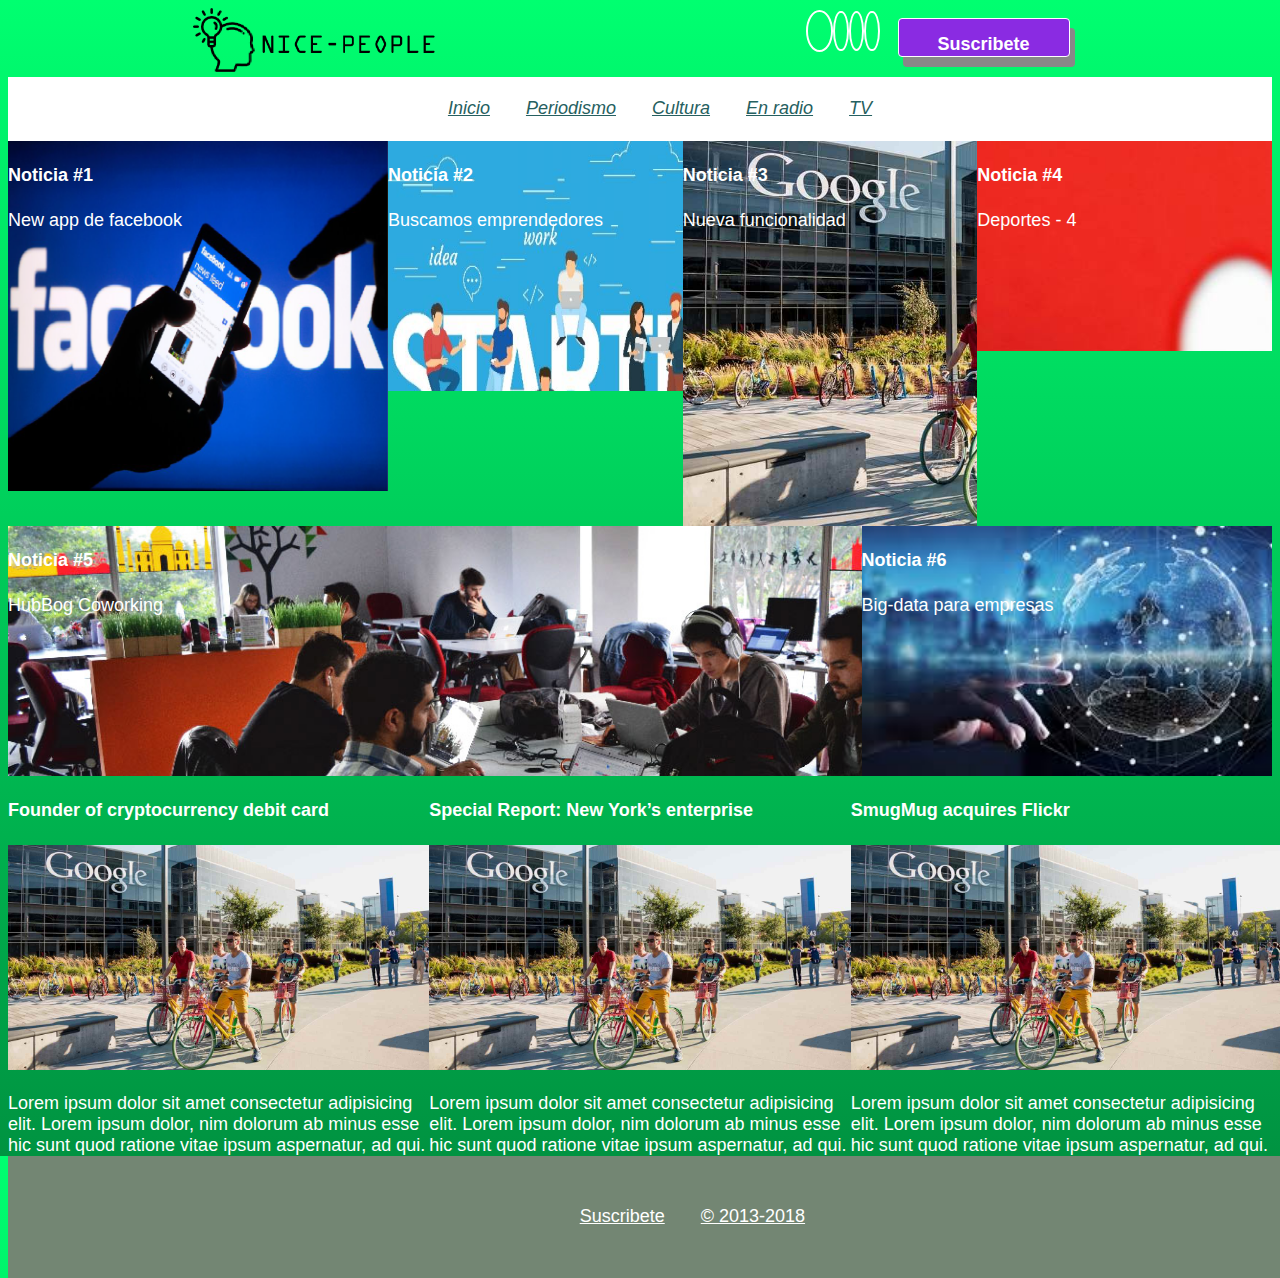
<file: index.html>
<!DOCTYPE html>
<html lang="en">
<head>
    <meta charset="UTF-8">
    <meta name="viewport" content="width=device-width, initial-scale=1.0">
    <meta http-equiv="X-UA-Compatible" content="ie=edge">
    <link rel="stylesheet" href="css/styles.css">
    <link rel="stylesheet" href="https://use.fontawesome.com/releases/v5.0.10/css/all.css" integrity="sha384-+d0P83n9kaQMCwj8F4RJB66tzIwOKmrdb46+porD/OvrJ+37WqIM7UoBtwHO6Nlg" crossorigin="anonymous">
    <title>El periodico | Nice People</title>
</head>
<body class="body">
    <div class="header">
        <div class="figure">
            <a href="index.html"><img src="img/idealogo.png" width="245" class="image" alt=""></a>
        </div>
        <div class="net">
            <div class="social">
                <a href="#"><i class="fta fab fa-facebook-f icon"></i></a>
                <a href="#"><i class="ft fab fa-twitter icon"></i></a>
                <a href="#"><i class="ft fab fa-youtube icon"></i></a>
                <a href="#"><i class="ft fab fa-instagram icon"></i></a>
            </div>
            <div class="suscribe">
                <button class="btn-suscrb"><a href="registro.html">Suscribete</a></button>
            </div>
        </div>
    </div>
    <div class="contenido">
        <nav class="menu">
            <ul class="navigation">
                <li class="item">
                    <a class="black" href="index.html"><i class="fas fa-home">Inicio</i></a>
                </li>
                <li class="item">
                    <a class="black" href="periodismo.html"><i class="fas fa-pencil-alt">Periodismo</i></a>
                </li>
                <li class="item">
                    <a class="black" href="cultura.html">
                        <i class="fab fa-connectdevelop">Cultura</i>
                    </a>
                </li>
                <li class="item">
                    <a class="black" href="radio.html">
                        <i class="fas fa-microphone">En radio</i>
                    </a>
                </li>
                <li class="item">
                    <a class="black" href="tv.html">
                        <i class="fab fa-youtube">TV</i>
                    </a>
                </li>
            </ul>
        </nav>
        <section class="noticias">
            <div class="news">
                <div class="new one">
                    <h4 class="title">Noticia #1</h4>
                    <p class="description">
                        New app de facebook
                    </p>
                </div>
                <article class="new two">
                    <h4 class="title">Noticia #2</h4>
                    <p class="description">
                        Buscamos emprendedores
                    </p>
                </article>
                <article class="new three">
                    <h4 class="title">Noticia #3</h4>
                    <p class="description">
                        Nueva funcionalidad
                    </p>
                </article>
                <article class="new four">
                    <h4 class="title">Noticia #4</h4>
                    <p class="description">
                        Deportes - 4
                    </p>
                </article>
                <article class="new five">
                    <h4 class="title">Noticia #5</h4>
                    <p class="description">
                        HubBog Coworking
                    </p>
                </article>
                <article class="new six">
                    <h4 class="title">Noticia #6</h4>
                    <p class="description">
                        Big-data para empresas
                    </p>
                </article>
            </div>
            <div class="news">
                <div class="new seven">
                    <div class="noti">
                        <h4 class="title">Founder of cryptocurrency debit card</h4>
                        <img class="imagen" src="img/img2.jpg" alt="">
                        <p class="description">
                            Lorem ipsum dolor sit amet consectetur adipisicing elit. Lorem ipsum dolor, nim dolorum ab minus esse hic sunt quod ratione
                            vitae ipsum aspernatur, ad qui.
                        </p>
                    </div>
                </div>
                <div class="new seven">
                    <div class="noti">
                        <h4 class="title">Special Report: New York’s enterprise</h4>
                        <img class="imagen" src="img/img2.jpg" alt="">
                        <p class="description">
                            Lorem ipsum dolor sit amet consectetur adipisicing elit. Lorem ipsum dolor, nim dolorum ab minus esse hic sunt quod ratione
                            vitae ipsum aspernatur, ad qui.
                        </p>
                    </div>
                </div>
                <div class="new seven">
                    <div class="noti">
                        <h4 class="title">SmugMug acquires Flickr</h4>
                        <img class="imagen" src="img/img2.jpg" alt="">
                        <p class="description">
                            Lorem ipsum dolor sit amet consectetur adipisicing elit. Lorem ipsum dolor, nim dolorum ab minus esse hic sunt quod ratione
                            vitae ipsum aspernatur, ad qui.
                        </p>
                    </div>
                </div>
            </div>
        </section>
    </div>
    <footer class="footer">
        <ul class="footnav">
            <li class="item white"><a class="white" href="http://">Suscribete</a></li>
            <li class="item white"><a class="white" href="http://">© 2013-2018</a></li>
        </ul>
    </footer>
</body>
</html>
</file>
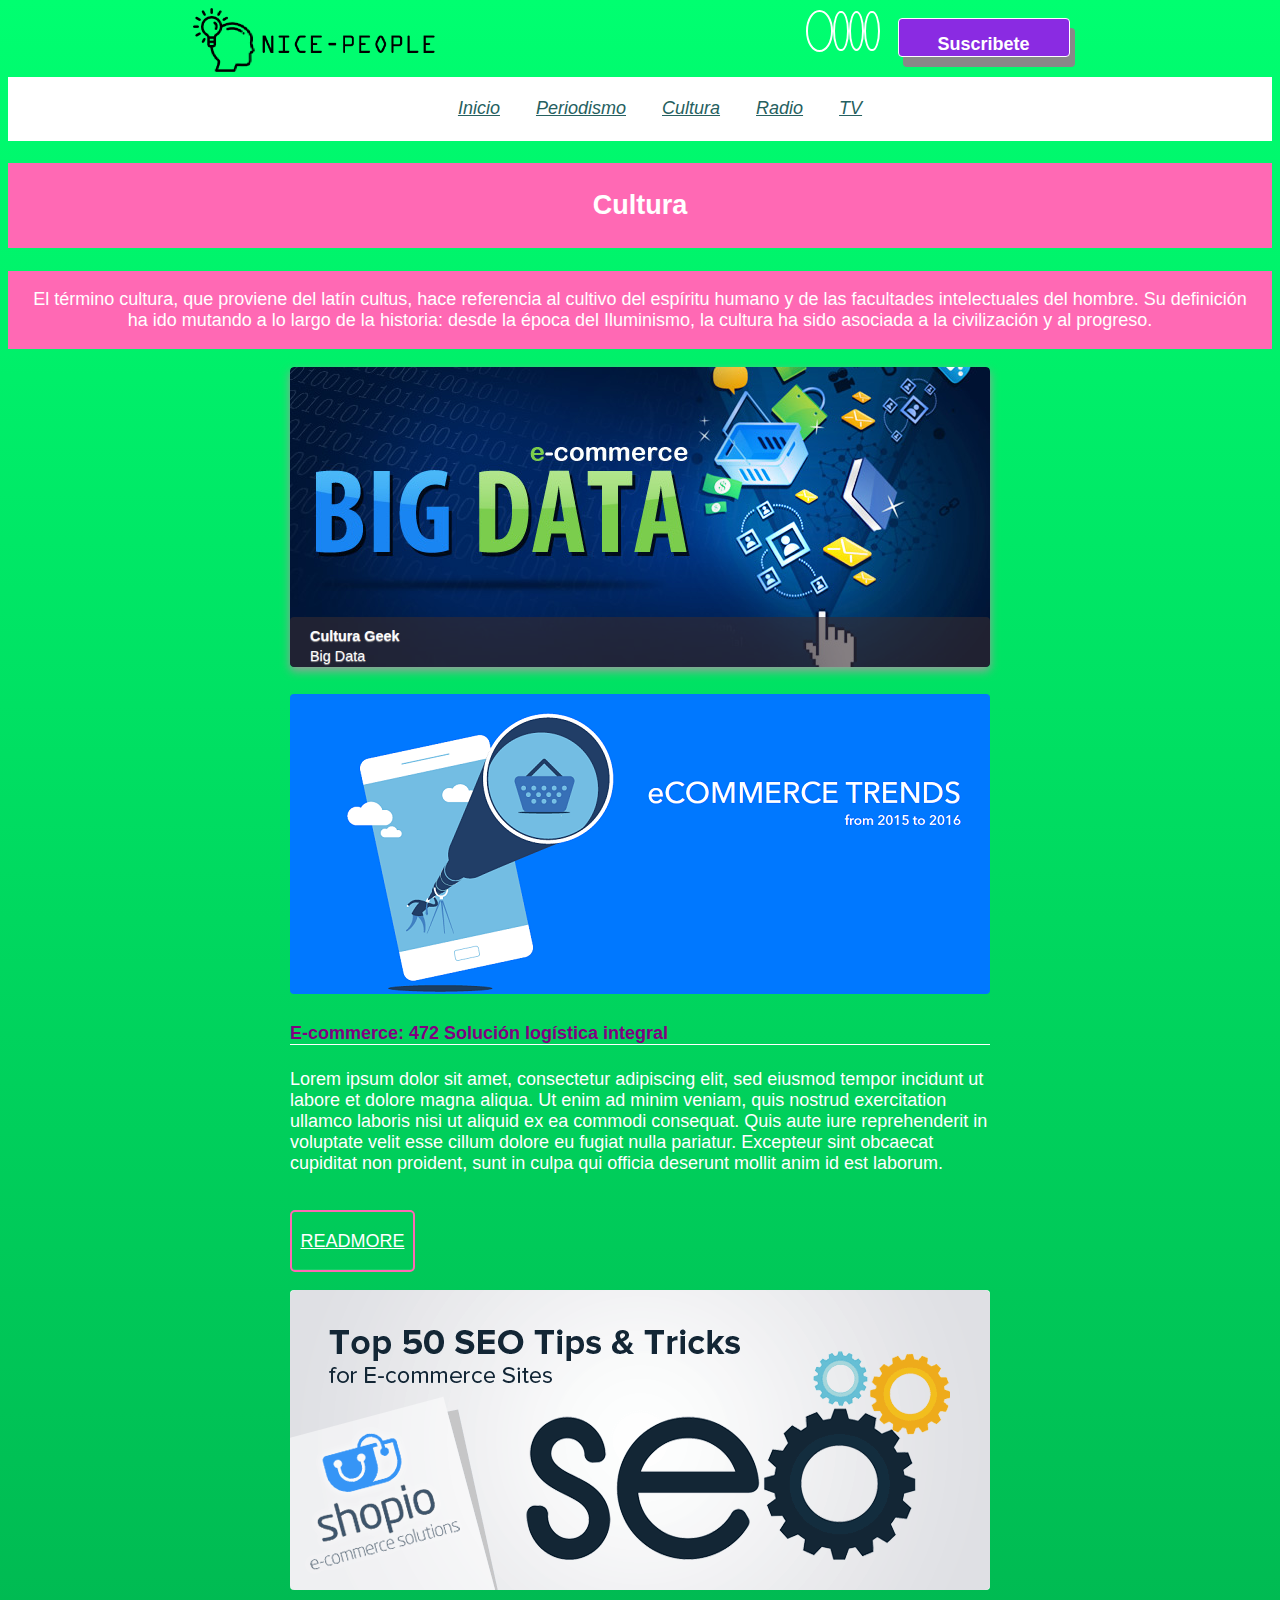
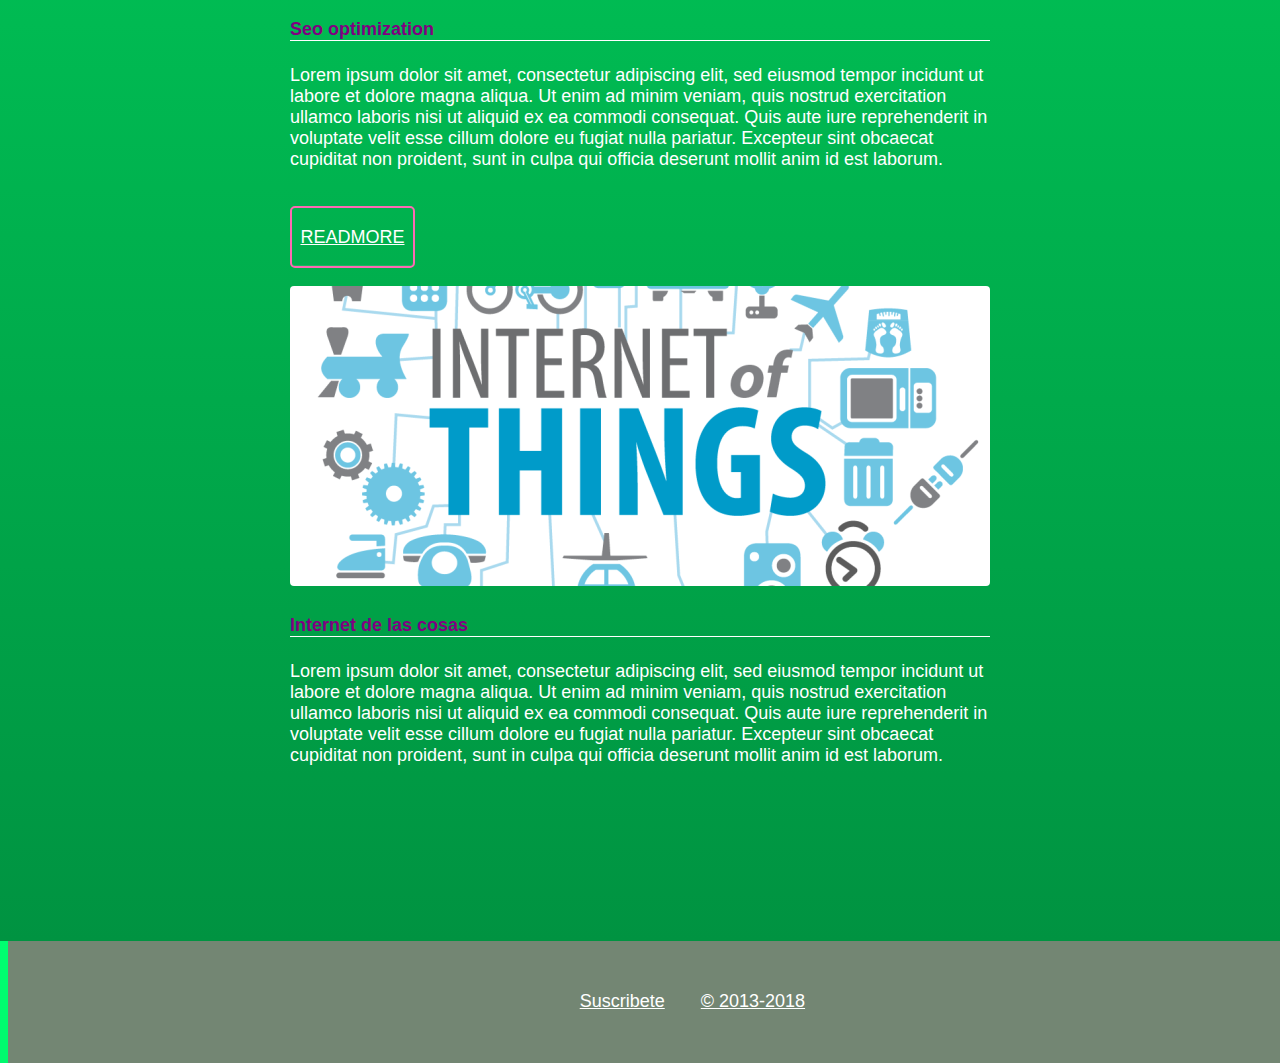
<file: cultura.html>
<!DOCTYPE html>
<html lang="en">
<head>
    <meta charset="UTF-8">
    <meta name="viewport" content="width=device-width, initial-scale=1.0">
    <meta http-equiv="X-UA-Compatible" content="ie=edge">
    <link rel="stylesheet" href="css/styles.css">
    <link rel="stylesheet" href="css/slider.css">
    <link rel="stylesheet" href="https://use.fontawesome.com/releases/v5.0.10/css/all.css" integrity="sha384-+d0P83n9kaQMCwj8F4RJB66tzIwOKmrdb46+porD/OvrJ+37WqIM7UoBtwHO6Nlg"
        crossorigin="anonymous">
    <title>El periodico | Nice People</title>
</head>
<body>
    <div class="header">
        <div class="figure">
            <a href="index.html">
                <img src="img/idealogo.png" width="245" class="image" alt="">
            </a>
        </div>
        <div class="net">
            <div class="social">
                <a href="#">
                    <i class="fta fab fa-facebook-f icon"></i>
                </a>
                <a href="#">
                    <i class="ft fab fa-twitter icon"></i>
                </a>
                <a href="#">
                    <i class="ft fab fa-youtube icon"></i>
                </a>
                <a href="#">
                    <i class="ft fab fa-instagram icon"></i>
                </a>
            </div>
            <div class="suscribe">
               <button class="btn-suscrb"><a href="registro.html">Suscribete</a></button>
            </div>
        </div>
    </div>
    <div class="contenido">
        <nav class="menu">
            <ul class="navigation">
                <li class="item">
                    <a class="black" href="index.html">
                        <i class="fas fa-home">Inicio</i>
                    </a>
                </li>
                <li class="item">
                    <a class="black" href="periodismo.html">
                        <i class="fas fa-pencil-alt">Periodismo</i>
                    </a>
                </li>
                <li class="item">
                    <a class="black" href="cultura.html">
                        <i class="fab fa-connectdevelop">Cultura</i>
                    </a>
                </li>
                <li class="item">
                    <a class="black" href="radio.html">
                        <i class="fas fa-microphone">Radio</i>
                    </a>
                </li>
                <li class="item">
                    <a class="black" href="tv.html">
                        <i class="fab fa-youtube">TV</i>
                    </a>
                </li>
            </ul>
        </nav>
        <h2 class="segundo">
            <i class="fab fa-connectdevelop"></i>
            Cultura
        </h1>
        <p class="segundo">El término cultura, que proviene del latín cultus, hace referencia al cultivo del espíritu humano y de las facultades intelectuales
        del hombre. Su definición ha ido mutando a lo largo de la historia: desde la época del Iluminismo, la cultura ha sido asociada
        a la civilización y al progreso.</p>
    </div>
    <div id="main">  
        <div class="slider">
            <ul>
                <li>
                    <img src="img/slide1.jpg" />
                    <span>
                        <h4>Cultura Geek</h4>
                        <p>Big Data</p>
                    </span>
                </li>
                <li>
                    <img src="img/slide2.jpg" />
                    <span>
                        <h4>Cultura Geek</h4>
                        <p>Internet de las cosas</p>
                    </span>
                </li>
                <li>
                    <img src="img/slide3.jpg" />
                    <span>
                        <h4>Cultura Geek</h4>
                        <p>Imagenes de tendencias para el 2018</p>
                    </span>
                </li>
            </ul>
        </div>
    </div>
    <div class="contain">
        <div class="container">
            <div class="inner">
                <img class="imgc" src="img/img12.png" width="" alt="">
                <h4 class="fuente">E-commerce: 472 Solución logística integral</h4>
                <p>Lorem ipsum dolor sit amet, consectetur adipiscing elit, sed eiusmod tempor incidunt ut labore et dolore magna aliqua.
                    Ut enim ad minim veniam, quis nostrud exercitation ullamco laboris nisi ut aliquid ex ea commodi consequat. Quis
                    aute iure reprehenderit in voluptate velit esse cillum dolore eu fugiat nulla pariatur. Excepteur sint obcaecat cupiditat
                    non proident, sunt in culpa qui officia deserunt mollit anim id est laborum.</p>
                <button class="read">
                    <a href="#">Readmore</a>
                </button>
            </div>
            <div class="inner">
                <img class="imgc" src="img/img13.png" width="700" alt="">
                <h4 class="fuente">Seo optimization</h4>
                <p>Lorem ipsum dolor sit amet, consectetur adipiscing elit, sed eiusmod tempor incidunt ut labore et dolore magna aliqua.
                    Ut enim ad minim veniam, quis nostrud exercitation ullamco laboris nisi ut aliquid ex ea commodi consequat. Quis
                    aute iure reprehenderit in voluptate velit esse cillum dolore eu fugiat nulla pariatur. Excepteur sint obcaecat cupiditat
                    non proident, sunt in culpa qui officia deserunt mollit anim id est laborum.</p>
                <button class="read">
                    <a href="#">Readmore</a>
                </button>
            </div>
            <div class="inner">
                <img class="imgc" src="img/img14.png" width="700" alt="">
                <h4 class="fuente">Internet de las cosas</h4>
                <p>Lorem ipsum dolor sit amet, consectetur adipiscing elit, sed eiusmod tempor incidunt ut labore et dolore magna aliqua.
                    Ut enim ad minim veniam, quis nostrud exercitation ullamco laboris nisi ut aliquid ex ea commodi consequat. Quis
                    aute iure reprehenderit in voluptate velit esse cillum dolore eu fugiat nulla pariatur. Excepteur sint obcaecat cupiditat
                    non proident, sunt in culpa qui officia deserunt mollit anim id est laborum.</p>
            </div>
        </div>
    </div>
    <footer class="footer">
        <ul class="footnav">
            <li class="item white">
                <a class="white" href="http://">Suscribete</a>
            </li>
            <li class="item white">
                <a class="white" href="http://">© 2013-2018</a>
            </li>
        </ul>
    </footer>
</body>

</html>
</file>
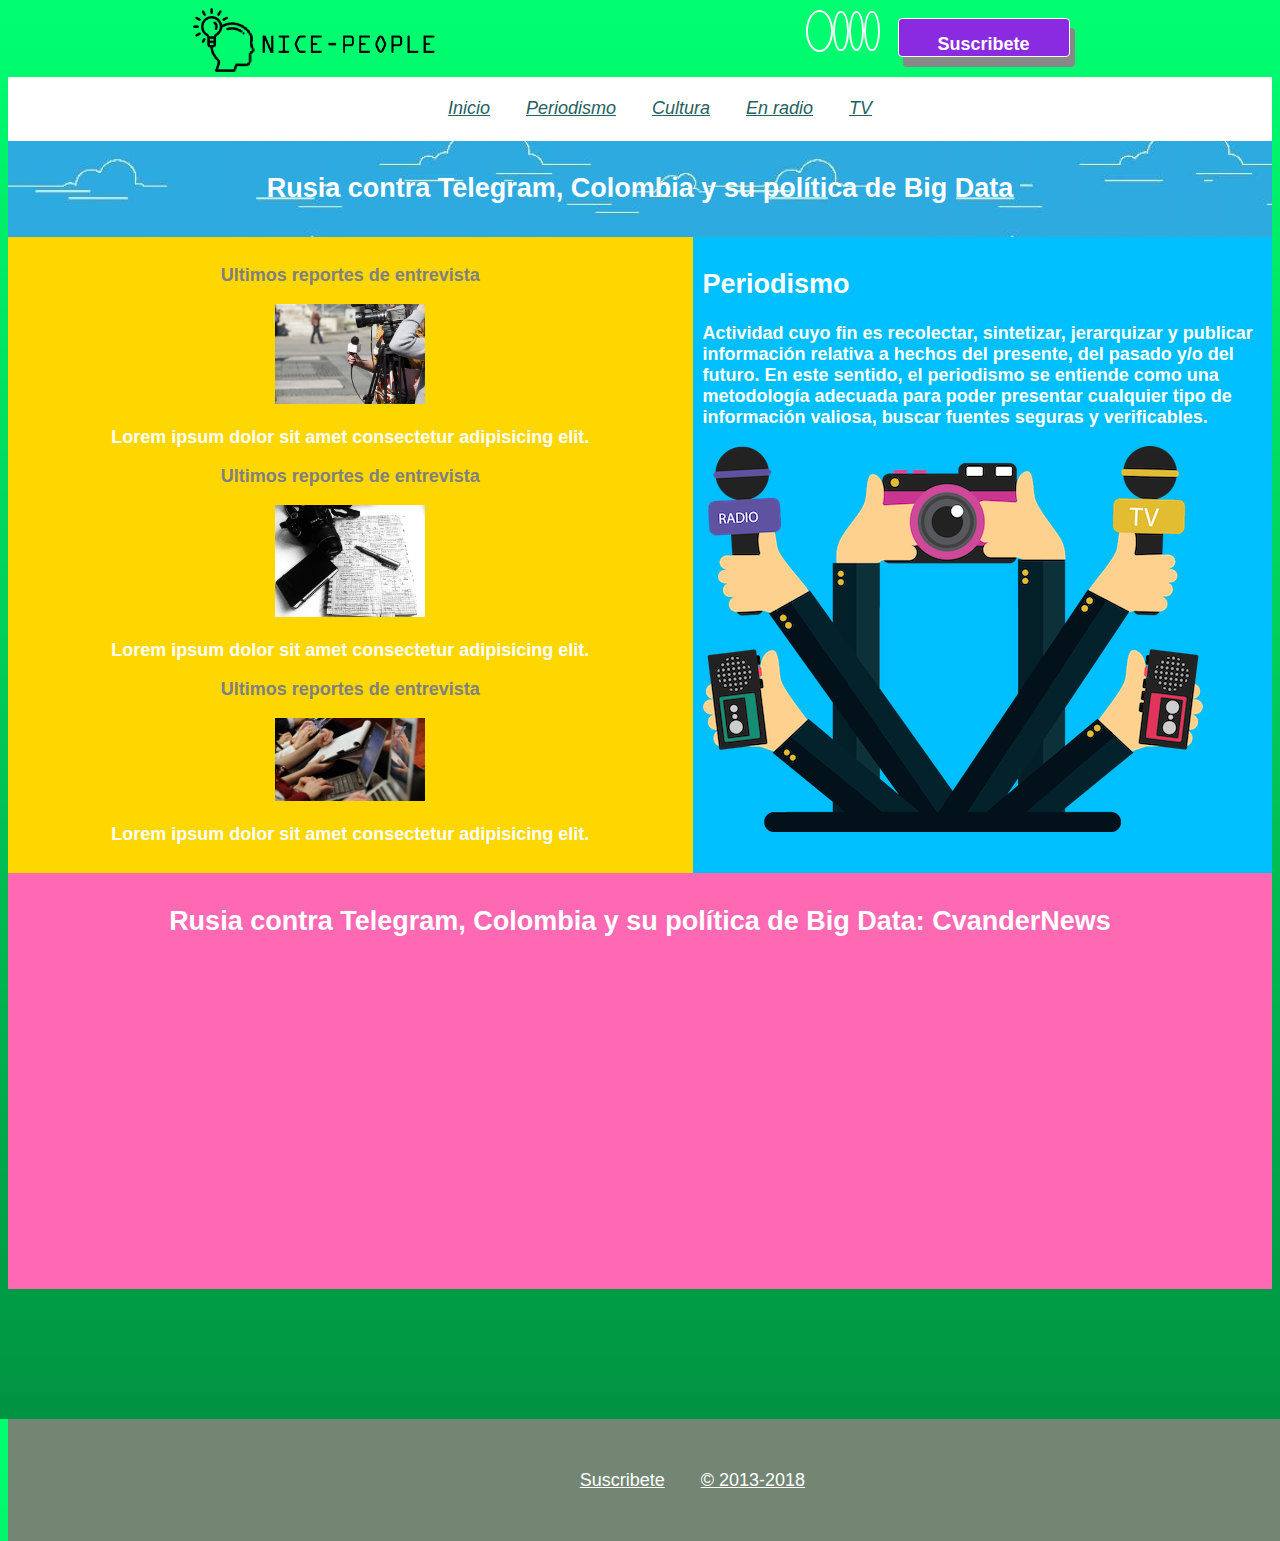
<file: periodismo.html>
<!DOCTYPE html>
<html lang="en">
<head>
    <meta charset="UTF-8">
    <meta name="viewport" content="width=device-width, initial-scale=1.0">
    <meta http-equiv="X-UA-Compatible" content="ie=edge">
    <link rel="stylesheet" href="css/styles.css">
    <link rel="stylesheet" href="https://use.fontawesome.com/releases/v5.0.10/css/all.css" integrity="sha384-+d0P83n9kaQMCwj8F4RJB66tzIwOKmrdb46+porD/OvrJ+37WqIM7UoBtwHO6Nlg" crossorigin="anonymous">
    <title>El periodico | Nice People</title>
</head>
<body class="body">
    <div class="header">
        <div class="figure">
            <a href="index.html">
                <img src="img/idealogo.png" width="245" class="image" alt="">
            </a>
        </div>
        <div class="net">
            <div class="social">
                <a href="#"><i class="fta fab fa-facebook-f icon"></i></a>
                <a href="#"><i class="ft fab fa-twitter icon"></i></a>
                <a href="#"><i class="ft fab fa-youtube icon"></i></a>
                <a href="#"><i class="ft fab fa-instagram icon"></i></a>
            </div>
            <div class="suscribe">
                <button class="btn-suscrb"><a href="registro.html">Suscribete</a></button>
            </div>
        </div>
    </div>
    <div class="contenido">
        <nav class="menu">
            <ul class="navigation">
                <li class="item">
                    <a class="black" href="index.html"><i class="fas fa-home">Inicio</i></a>
                </li>
                <li class="item">
                    <a class="black" href="periodismo.html"><i class="fas fa-pencil-alt">Periodismo</i></a>
                </li>
                <li class="item">
                    <a class="black" href="cultura.html">
                        <i class="fab fa-connectdevelop">Cultura</i>
                    </a>
                </li>
                <li class="item">
                    <a class="black" href="radio.html">
                        <i class="fas fa-microphone">En radio</i>
                    </a>
                </li>
                <li class="item">
                    <a class="black" href="tv.html">
                        <i class="fab fa-youtube">TV</i>
                    </a>
                </li>
            </ul>
        </nav>
        <div class="wrapper">
            <article class="main">
                <h2>Periodismo</h2>
                <p>Actividad cuyo fin es recolectar, sintetizar, jerarquizar y publicar información relativa a hechos del presente, del pasado
                y/o del futuro. En este sentido, el periodismo se entiende como una metodología adecuada para poder presentar cualquier tipo
                de información valiosa, buscar fuentes seguras y verificables.
                </p>
                <img class="imgp" src="img/periodismo.png" alt="">
            </article>
            <aside class="aside aside-1">
                <div class="perdt">
                    <p class="titulo">Ultimos reportes de entrevista</p>
                    <img src="img/img7.jpg" width="150" alt="">
                    <p>Lorem ipsum dolor sit amet consectetur adipisicing elit.</p>
                </div>
                <div class="perdt">
                    <p class="titulo">Ultimos reportes de entrevista</p>
                    <img src="img/img8.jpg" width="150" alt="">
                    <p>Lorem ipsum dolor sit amet consectetur adipisicing elit.</p>
                </div>
                <div class="perdt">
                    <p class="titulo">Ultimos reportes de entrevista</p>
                    <img src="img/img9.jpg" width="150" alt="">
                    <p>Lorem ipsum dolor sit amet consectetur adipisicing elit.</p>
                </div>
            </aside>
            <aside class="aside aside-2">
                <h2 class="importante">Rusia contra Telegram, Colombia y su política de Big Data: CvanderNews</h2>
                <iframe width="560" height="315" src="https://www.youtube.com/embed/kJRalmQ6J44" frameborder="0" allow="autoplay; encrypted-media"
                    allowfullscreen></iframe>
            </aside>
            <section class="section articulos">
                <h2 class="importante">Rusia contra Telegram, Colombia y su política de Big Data</h2>
            </section>
        </div>
    </div>
    <footer class="footer">
        <ul class="footnav">
            <li class="item white"><a class="white" href="http://">Suscribete</a></li>
            <li class="item white"><a class="white" href="http://">© 2013-2018</a></li>
        </ul>
    </footer>
</body>
</html>
</file>
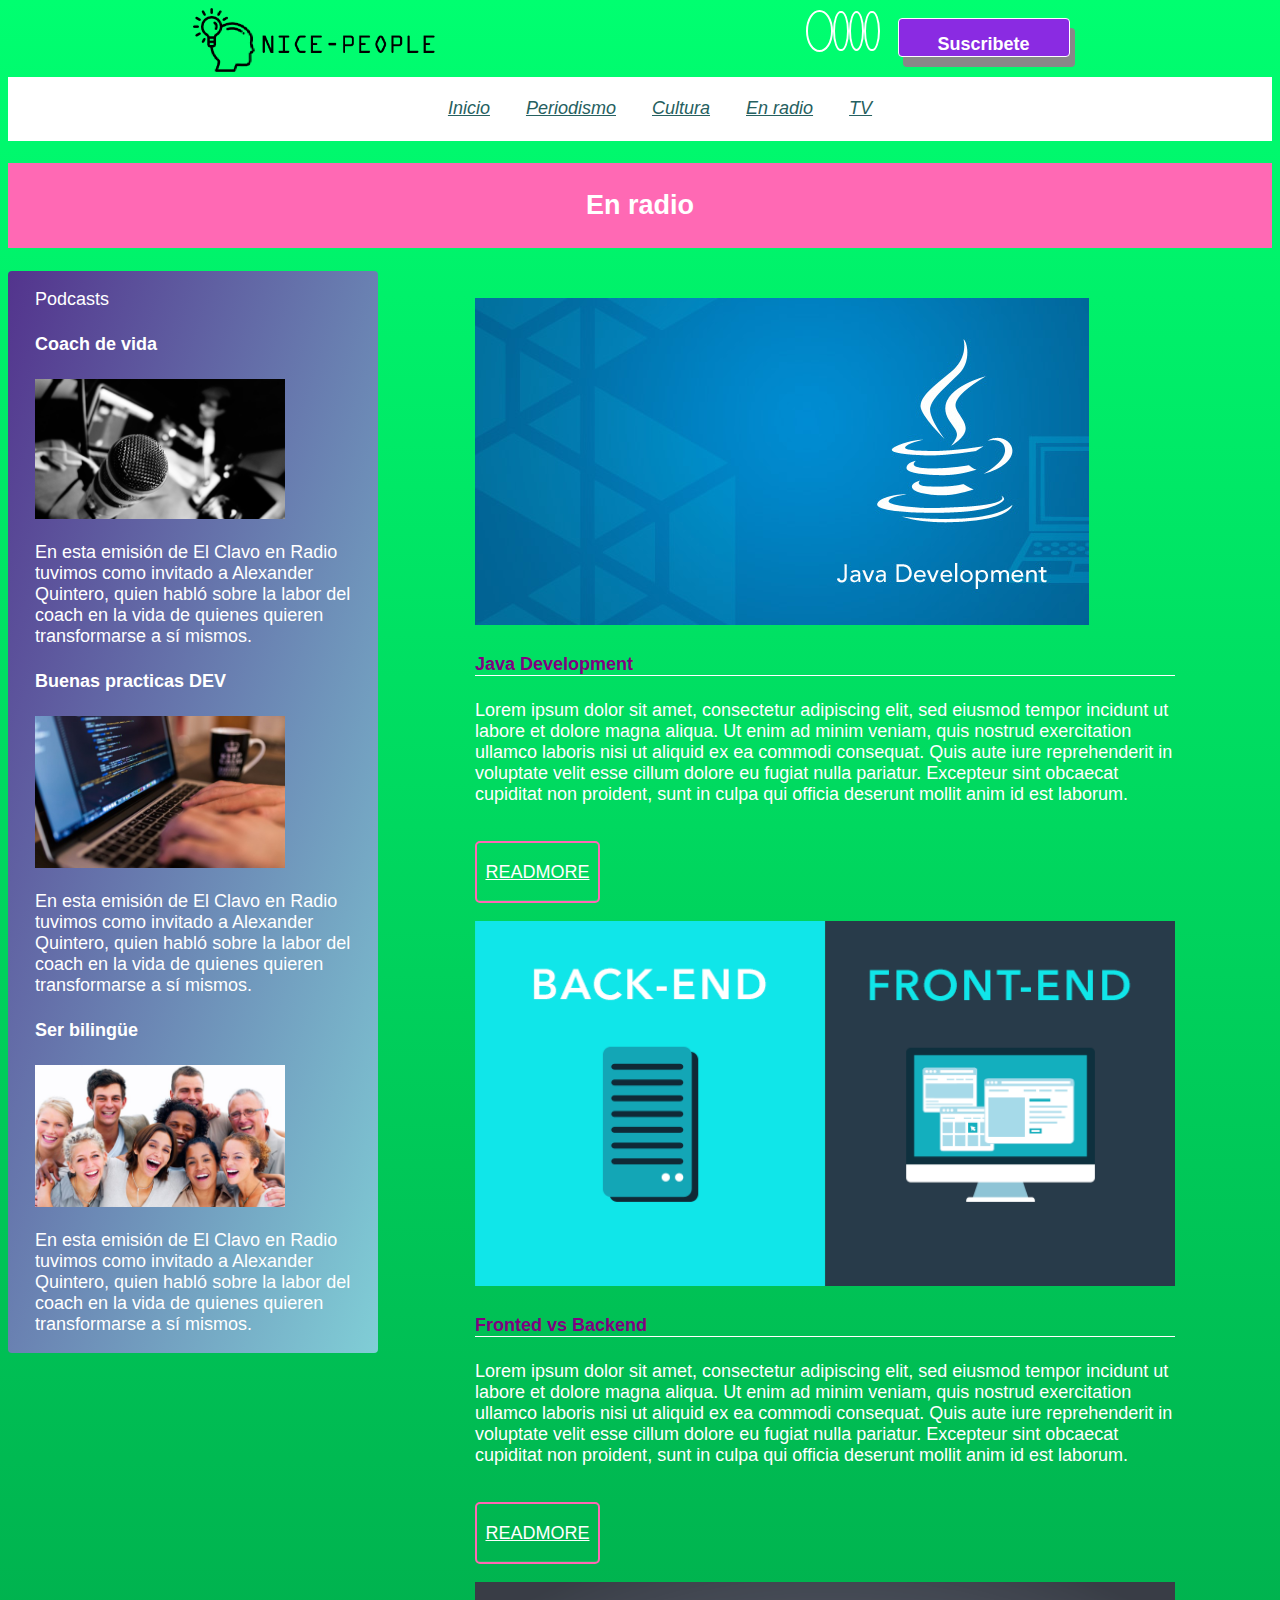
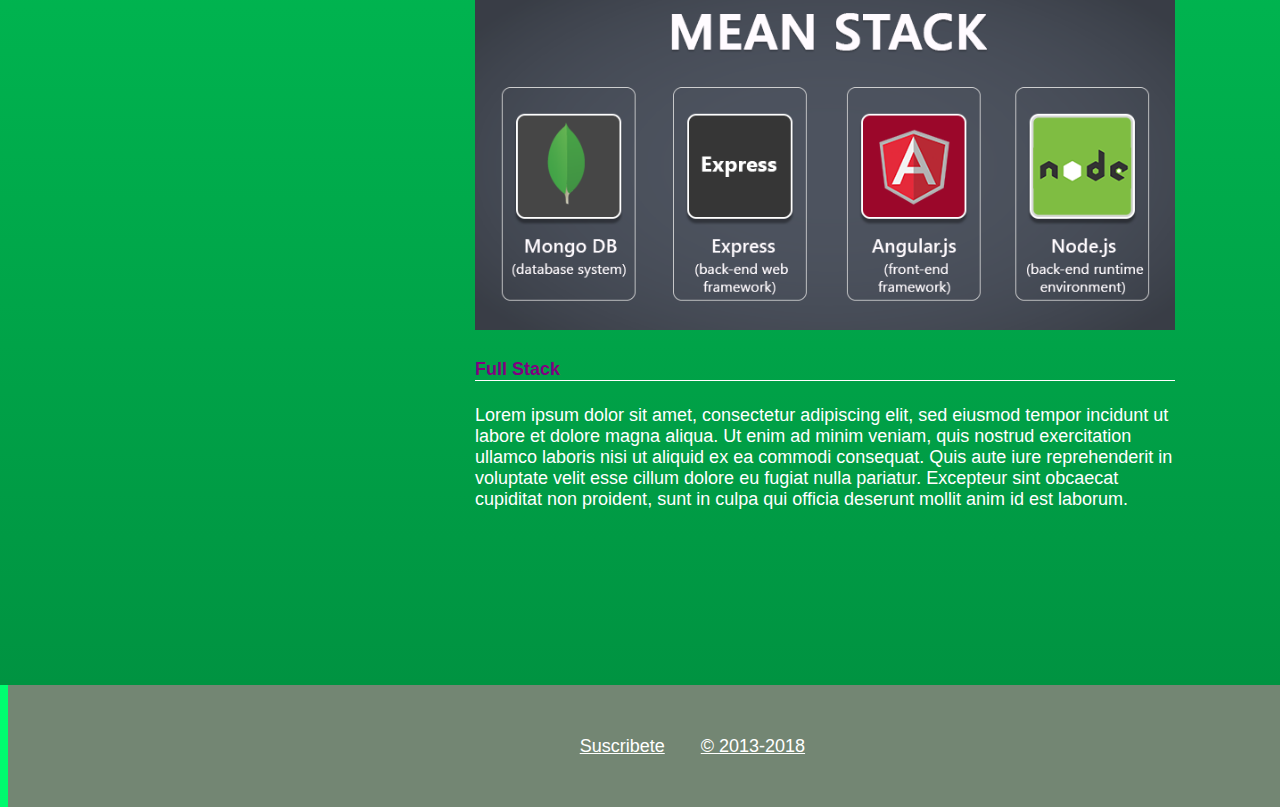
<file: radio.html>
<!DOCTYPE html>
<html lang="en">
<head>
    <meta charset="UTF-8">
    <meta name="viewport" content="width=device-width, initial-scale=1.0">
    <meta http-equiv="X-UA-Compatible" content="ie=edge">
    <link rel="stylesheet" href="css/styles.css">
    <link rel="stylesheet" href="https://use.fontawesome.com/releases/v5.0.10/css/all.css" integrity="sha384-+d0P83n9kaQMCwj8F4RJB66tzIwOKmrdb46+porD/OvrJ+37WqIM7UoBtwHO6Nlg"
        crossorigin="anonymous">
    <title>El periodico | Nice People</title>
</head>
<body>
    <div class="header">
        <div class="figure">
            <a href="index.html">
                <img src="img/idealogo.png" width="245" class="image" alt="">
            </a>
        </div>
        <div class="net">
            <div class="social">
                <a href="#">
                    <i class="fta fab fa-facebook-f icon"></i>
                </a>
                <a href="#">
                    <i class="ft fab fa-twitter icon"></i>
                </a>
                <a href="#">
                    <i class="ft fab fa-youtube icon"></i>
                </a>
                <a href="#">
                    <i class="ft fab fa-instagram icon"></i>
                </a>
            </div>
            <div class="suscribe">
                <button class="btn-suscrb"><a href="registro.html">Suscribete</a></button>
            </div>
        </div>
    </div>
    <div class="contenido">
        <nav class="menu">
            <ul class="navigation">
                <li class="item">
                    <a class="black" href="index.html">
                        <i class="fas fa-home">Inicio</i>
                    </a>
                </li>
                <li class="item">
                    <a class="black" href="periodismo.html">
                        <i class="fas fa-pencil-alt">Periodismo</i>
                    </a>
                </li>
                <li class="item">
                    <a class="black" href="cultura.html">
                        <i class="fab fa-connectdevelop">Cultura</i>
                    </a>
                </li>
                <li class="item">
                    <a class="black" href="radio.html">
                        <i class="fas fa-microphone">En radio</i>
                    </a>
                </li>
                <li class="item">
                    <a class="black" href="tv.html">
                        <i class="fab fa-youtube">TV</i>
                    </a>
                </li>
            </ul>
        </nav>
        <h2 class="segundo">
            En radio
            <i class="fas fa-microphone"></i>
        </h2>
    </div>
    <div class="contain">
        <aside class="aside-3">
            <p>Podcasts</p>
            <div class="media">
                <h4>Coach de vida</h4>
                <img src="img/img15.jpg" width="250px" alt="">
                <p>En esta emisión de El Clavo en Radio tuvimos como invitado a Alexander Quintero, quien habló sobre la labor del coach en
                la vida de quienes quieren transformarse a sí mismos.</p>
            </div>
            <div class="media">
                <h4>Buenas practicas DEV</h4>
                <img src="img/img16.jpeg" width="250px" alt="">
                <p>En esta emisión de El Clavo en Radio tuvimos como invitado a Alexander Quintero, quien habló sobre la labor del coach
                    en la vida de quienes quieren transformarse a sí mismos.</p>
            </div>
            <div class="media">
                <h4>Ser bilingüe</h4>
                <img src="img/img17.jpg" width="250px" alt="">
                <p>En esta emisión de El Clavo en Radio tuvimos como invitado a Alexander Quintero, quien habló sobre la labor del coach
                    en la vida de quienes quieren transformarse a sí mismos.</p>
            </div>
        </aside>
        <div class="container">
            <div class="inner">
                <img class="imgc" src="img/img18.jpg" width="" alt="">
                <h4 class="fuente">Java Development</h4>
                <p>Lorem ipsum dolor sit amet, consectetur adipiscing elit, sed eiusmod tempor incidunt ut labore et dolore
                    magna aliqua. Ut enim ad minim veniam, quis nostrud exercitation ullamco laboris nisi ut aliquid ex ea
                    commodi consequat. Quis aute iure reprehenderit in voluptate velit esse cillum dolore eu fugiat nulla
                    pariatur. Excepteur sint obcaecat cupiditat non proident, sunt in culpa qui officia deserunt mollit anim
                    id est laborum.</p>
                <button class="read">
                    <a href="#">Readmore</a>
                </button>
            </div>
            <div class="inner">
                <img class="imgc" src="img/img19.png" width="700" alt="">
                <h4 class="fuente">Fronted vs Backend</h4>
                <p>Lorem ipsum dolor sit amet, consectetur adipiscing elit, sed eiusmod tempor incidunt ut labore et dolore
                    magna aliqua. Ut enim ad minim veniam, quis nostrud exercitation ullamco laboris nisi ut aliquid ex ea
                    commodi consequat. Quis aute iure reprehenderit in voluptate velit esse cillum dolore eu fugiat nulla
                    pariatur. Excepteur sint obcaecat cupiditat non proident, sunt in culpa qui officia deserunt mollit anim
                    id est laborum.</p>
                <button class="read">
                    <a href="#">Readmore</a>
                </button>
            </div>
            <div class="inner">
                <img class="imgc" src="img/img20.png" width="700" alt="">
                <h4 class="fuente">Full Stack</h4>
                <p>Lorem ipsum dolor sit amet, consectetur adipiscing elit, sed eiusmod tempor incidunt ut labore et dolore
                    magna aliqua. Ut enim ad minim veniam, quis nostrud exercitation ullamco laboris nisi ut aliquid ex ea
                    commodi consequat. Quis aute iure reprehenderit in voluptate velit esse cillum dolore eu fugiat nulla
                    pariatur. Excepteur sint obcaecat cupiditat non proident, sunt in culpa qui officia deserunt mollit anim
                    id est laborum.</p>
            </div>
        </div>
    </div>
    <footer class="footer">
        <ul class="footnav">
            <li class="item white">
                <a class="white" href="http://">Suscribete</a>
            </li>
            <li class="item white">
                <a class="white" href="http://">© 2013-2018</a>
            </li>
        </ul>
    </footer>
</body>
</html>
</file>
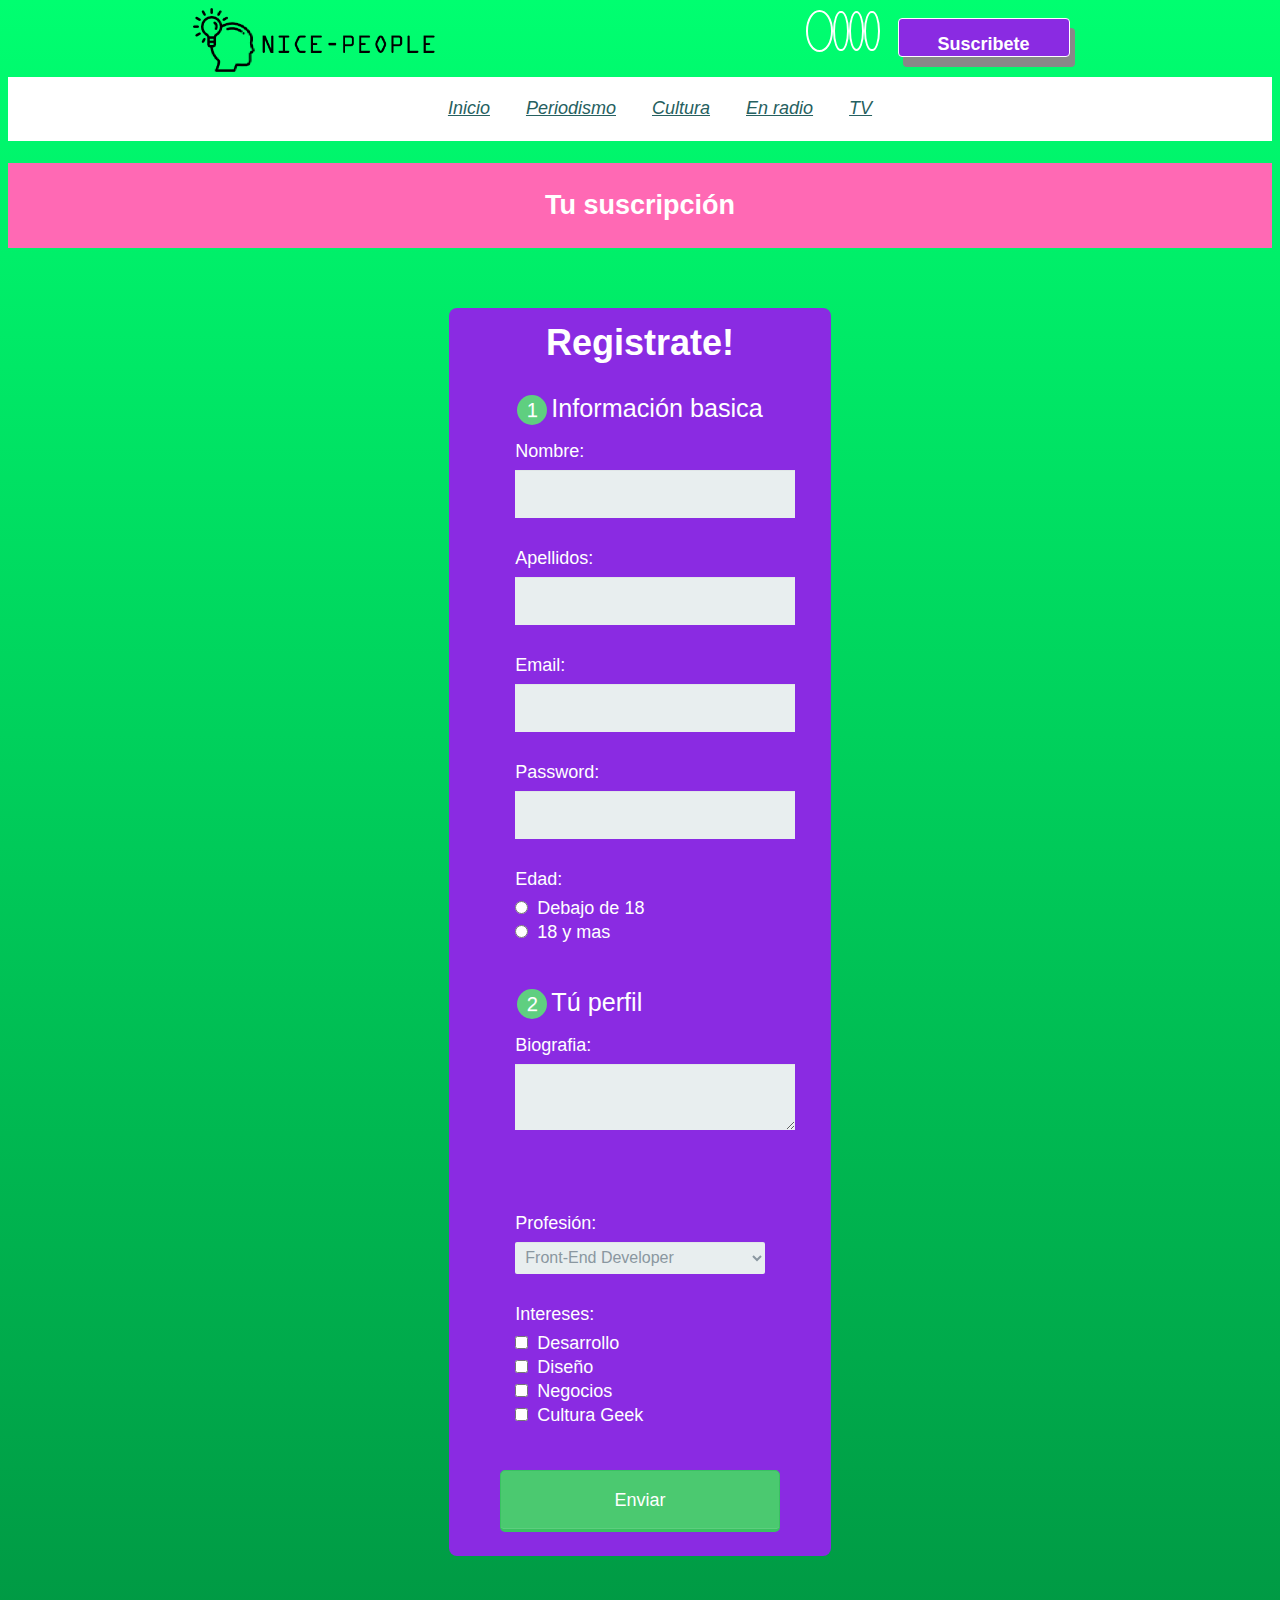
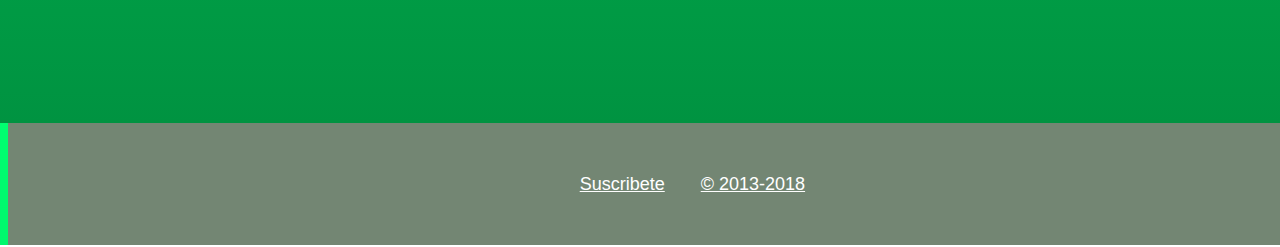
<file: registro.html>
<!DOCTYPE html>
<html lang="en">
<head>
    <meta charset="UTF-8">
    <meta name="viewport" content="width=device-width, initial-scale=1.0">
    <meta http-equiv="X-UA-Compatible" content="ie=edge">
    <link rel="stylesheet" href="css/styles.css">
    <link rel="stylesheet" href="https://use.fontawesome.com/releases/v5.0.10/css/all.css" integrity="sha384-+d0P83n9kaQMCwj8F4RJB66tzIwOKmrdb46+porD/OvrJ+37WqIM7UoBtwHO6Nlg"
        crossorigin="anonymous">
    <title>El periodico | Nice People</title>
</head>
<body>
    <div class="header">
        <div class="figure">
            <a href="index.html">
                <img src="img/idealogo.png" width="245" class="image" alt="">
            </a>
        </div>
        <div class="net">
            <div class="social">
                <a href="#">
                    <i class="fta fab fa-facebook-f icon"></i>
                </a>
                <a href="#">
                    <i class="ft fab fa-twitter icon"></i>
                </a>
                <a href="#">
                    <i class="ft fab fa-youtube icon"></i>
                </a>
                <a href="#">
                    <i class="ft fab fa-instagram icon"></i>
                </a>
            </div>
            <div class="suscribe">
                <button class="btn-suscrb">
                    <a href="registro.html">Suscribete</a>
                </button>
            </div>
        </div>
    </div>
    <div class="contenido">
        <nav class="menu">
            <ul class="navigation">
                <li class="item">
                    <a class="black" href="index.html">
                        <i class="fas fa-home">Inicio</i>
                    </a>
                </li>
                <li class="item">
                    <a class="black" href="periodismo.html">
                        <i class="fas fa-pencil-alt">Periodismo</i>
                    </a>
                </li>
                <li class="item">
                    <a class="black" href="cultura.html">
                        <i class="fab fa-connectdevelop">Cultura</i>
                    </a>
                </li>
                <li class="item">
                    <a class="black" href="radio.html">
                        <i class="fas fa-microphone">En radio</i>
                    </a>
                </li>
                <li class="item">
                    <a class="black" href="tv.html">
                        <i class="fab fa-youtube">TV</i>
                    </a>
                </li>
            </ul>
        </nav>
        <h2 class="segundo">
            Tu suscripción
            <i class="far fa-smile"></i>
        </h2>
    </div>
    <div class="contain">
        <div class="container">
            <form action="index.html" method="post">
            
                <h1>Registrate!</h1>
            
                <fieldset>
                    <legend>
                        <span class="number">1</span>Información basica</legend>
                    <label for="name">Nombre:</label>
                    <input type="text" id="name" name="user_name">

                    <label for="name">Apellidos:</label>
                    <input type="text" id="name" name="user_name">
            
                    <label for="mail">Email:</label>
                    <input type="email" id="mail" name="user_email">
            
                    <label for="password">Password:</label>
                    <input type="password" id="password" name="user_password">
            
                    <label>Edad:</label>
                    <input type="radio" id="under_13" value="under_13" name="user_age">
                    <label for="under_13" class="light">Debajo de 18</label>
                    <br>
                    <input type="radio" id="over_13" value="over_13" name="user_age">
                    <label for="over_13" class="light">18 y mas</label>
                </fieldset>
            
                <fieldset>
                    <legend>
                        <span class="number">2</span>Tú perfil</legend>
                    <label for="bio">Biografia:</label>
                    <textarea id="bio" name="user_bio"></textarea>
                </fieldset>
                <fieldset>
                    <label for="job">Profesión:</label>
                    <select id="job" name="user_job">
                        <optgroup label="Web">
                            <option value="frontend_developer">Front-End Developer</option>
                            <option value="php_developor">PHP Developer</option>
                            <option value="python_developer">Python Developer</option>
                            <option value="rails_developer"> Rails Developer</option>
                            <option value="web_designer">Web Designer</option>
                            <option value="WordPress_developer">WordPress Developer</option>
                        </optgroup>
                        <optgroup label="Mobile">
                            <option value="Android_developer">Androild Developer</option>
                            <option value="iOS_developer">iOS Developer</option>
                            <option value="mobile_designer">Mobile Designer</option>
                        </optgroup>
                        <optgroup label="Negocios">
                            <option value="business_owner">Dueño de negocio</option>
                            <option value="freelancer">Freelancer</option>
                        </optgroup>
                        <optgroup label="Otro">
                            <option value="secretary">Estudiante escolar</option>
                            <option value="secretary">Universitario</option>
                            <option value="maintenance">Secretaria</option>
                            <option value="maintenance">Chef</option>
                            <option value="secretary">Otro oficio</option>
                        </optgroup>
                    </select>
            
                    <label>Intereses:</label>
                    <input type="checkbox" id="development" value="interest_development" name="user_interest">
                    <label class="light" for="development">Desarrollo</label>
                    <br>
                    <input type="checkbox" id="design" value="interest_design" name="user_interest">
                    <label class="light" for="design">Diseño</label>
                    <br>
                    <input type="checkbox" id="business" value="interest_business" name="user_interest">
                    <label class="light" for="business">Negocios</label>
                    <br>
                    <input type="checkbox" id="business" value="interest_business" name="user_interest">
                    <label class="light" for="business">Cultura Geek</label>
            
                </fieldset>
                <button type="submit">Enviar</button>
            
            </form>
        </div>
    </div>
    <footer class="footer">
        <ul class="footnav">
            <li class="item white">
                <a class="white" href="http://">Suscribete</a>
            </li>
            <li class="item white">
                <a class="white" href="http://">© 2013-2018</a>
            </li>
        </ul>
    </footer>
</body>

</html>
</file>
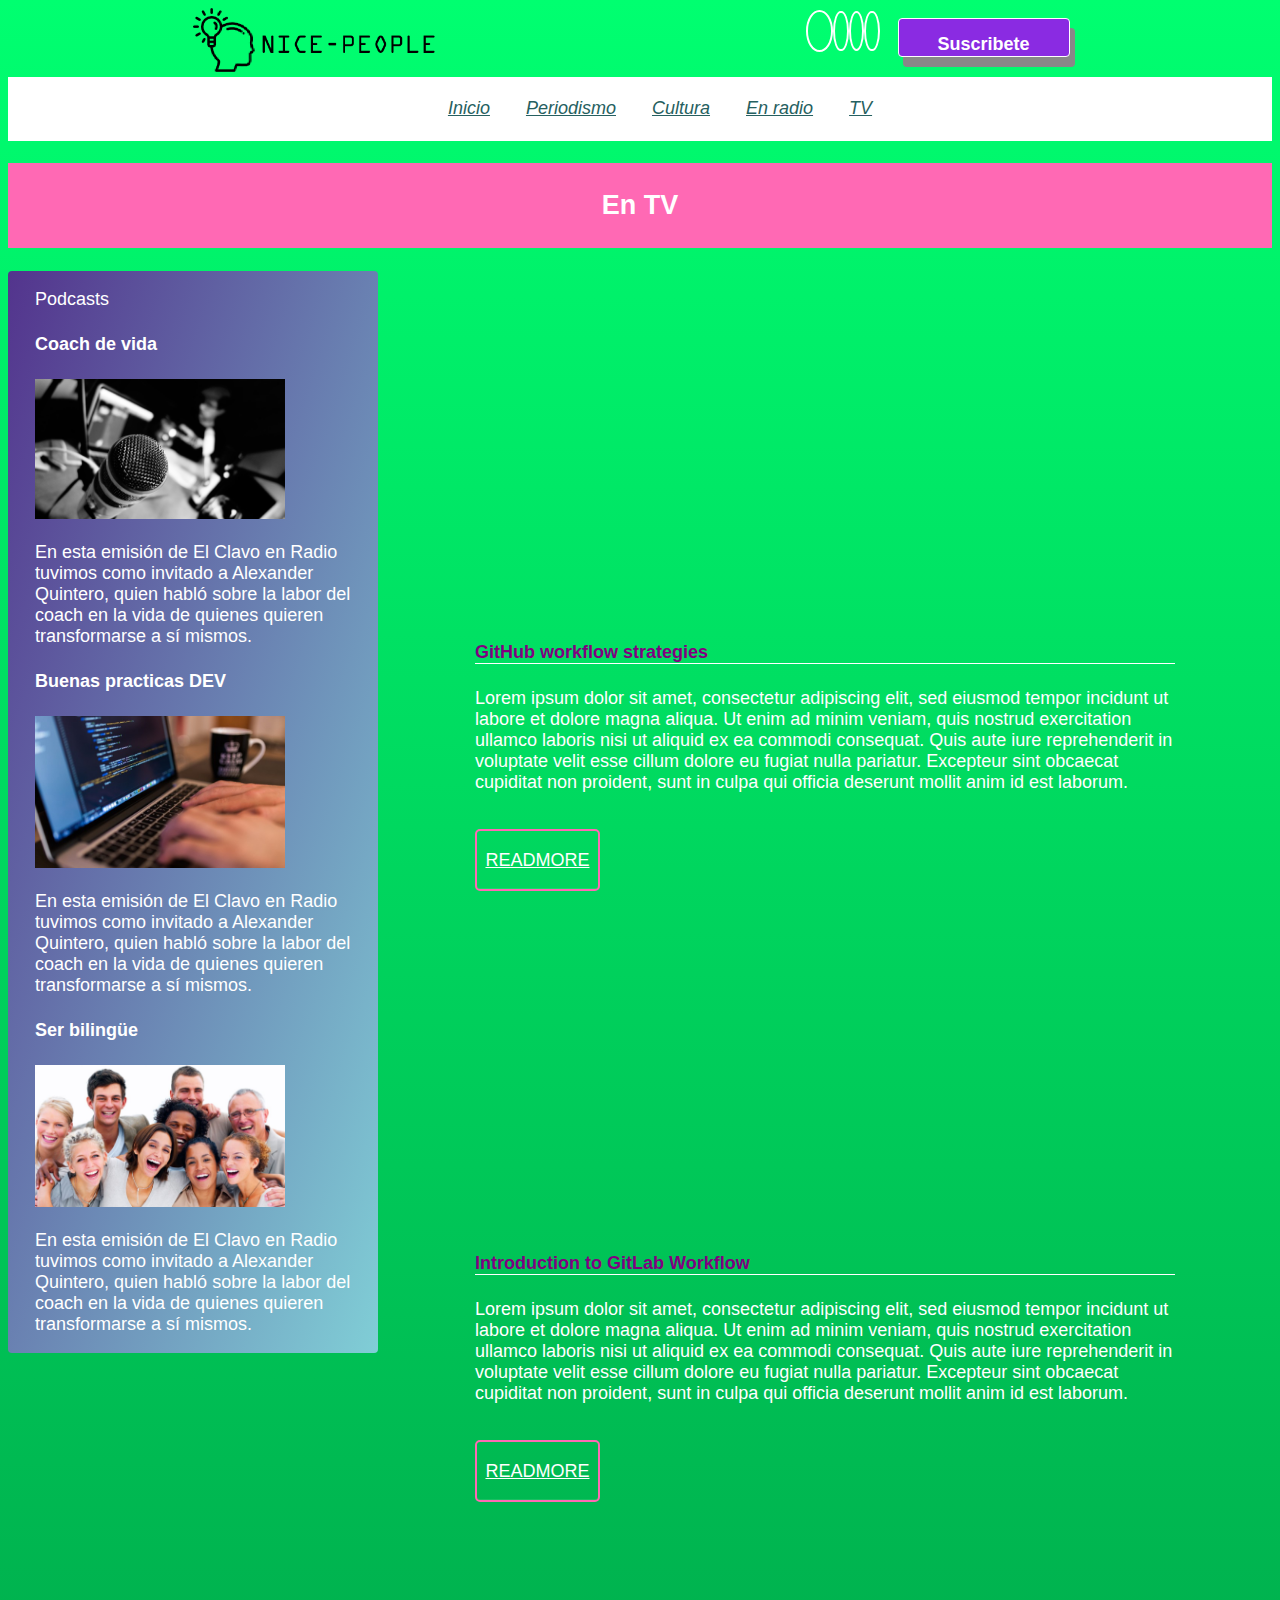
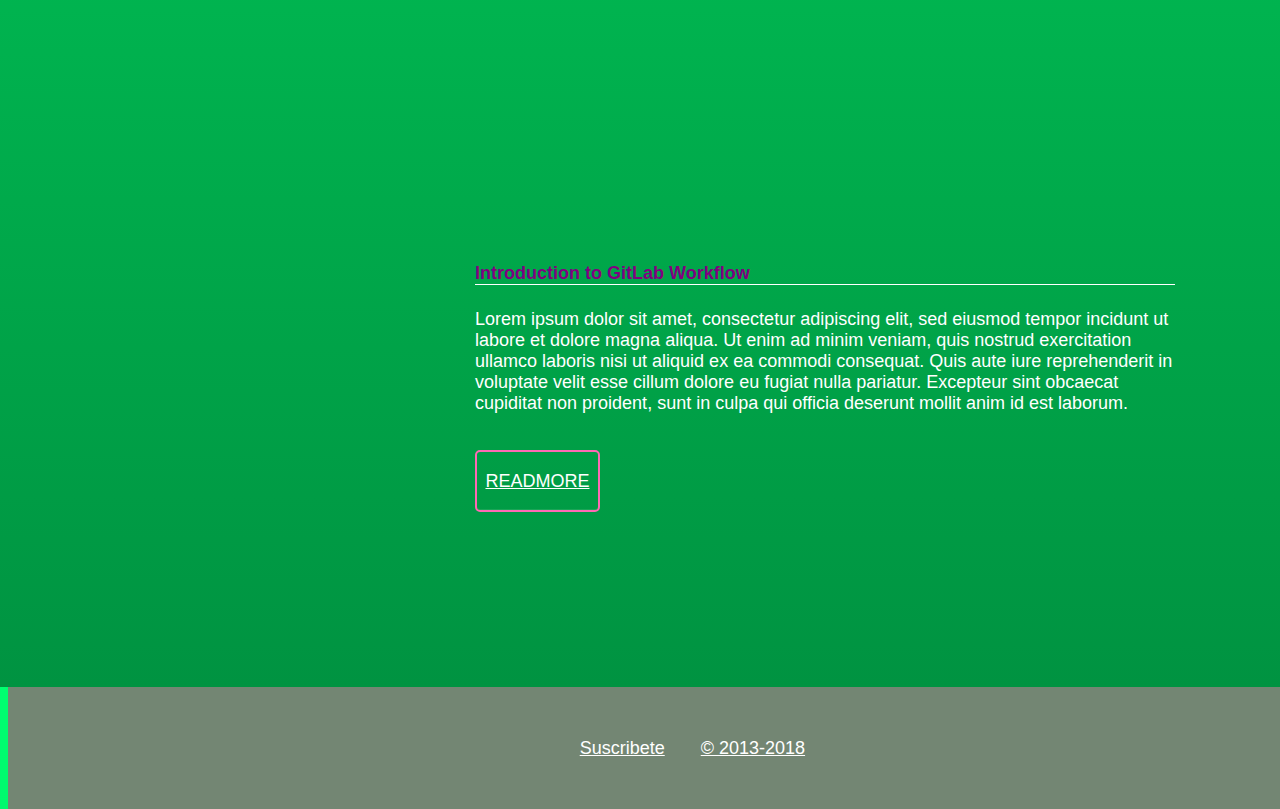
<file: tv.html>
<!DOCTYPE html>
<html lang="en">
<head>
    <meta charset="UTF-8">
    <meta name="viewport" content="width=device-width, initial-scale=1.0">
    <meta http-equiv="X-UA-Compatible" content="ie=edge">
    <link rel="stylesheet" href="css/styles.css">
    <link rel="stylesheet" href="https://use.fontawesome.com/releases/v5.0.10/css/all.css" integrity="sha384-+d0P83n9kaQMCwj8F4RJB66tzIwOKmrdb46+porD/OvrJ+37WqIM7UoBtwHO6Nlg"
        crossorigin="anonymous">
    <title>El periodico | Nice People</title>
</head>
<body>
    <div class="header">
        <div class="figure">
            <a href="index.html">
                <img src="img/idealogo.png" width="245" class="image" alt="">
            </a>
        </div>
        <div class="net">
            <div class="social">
                <a href="#">
                    <i class="fta fab fa-facebook-f icon"></i>
                </a>
                <a href="#">
                    <i class="ft fab fa-twitter icon"></i>
                </a>
                <a href="#">
                    <i class="ft fab fa-youtube icon"></i>
                </a>
                <a href="#">
                    <i class="ft fab fa-instagram icon"></i>
                </a>
            </div>
            <div class="suscribe">
                <button class="btn-suscrb"><a href="registro.html">Suscribete</a></button>
            </div>
        </div>
    </div>
    <div class="contenido">
        <nav class="menu">
            <ul class="navigation">
                <li class="item">
                    <a class="black" href="index.html">
                        <i class="fas fa-home">Inicio</i>
                    </a>
                </li>
                <li class="item">
                    <a class="black" href="periodismo.html">
                        <i class="fas fa-pencil-alt">Periodismo</i>
                    </a>
                </li>
                <li class="item">
                    <a class="black" href="cultura.html">
                        <i class="fab fa-connectdevelop">Cultura</i>
                    </a>
                </li>
                <li class="item">
                    <a class="black" href="radio.html">
                        <i class="fas fa-microphone">En radio</i>
                    </a>
                </li>
                <li class="item">
                    <a class="black" href="tv.html">
                        <i class="fab fa-youtube">TV</i>
                    </a>
                </li>
            </ul>
        </nav>
        <h2 class="segundo">
            En TV
            <i class="fas fa-tv"></i>
        </h2>
    </div>
    <div class="contain">
        <aside class="aside-3">
            <p>Podcasts</p>
            <div class="media">
                <h4>Coach de vida</h4>
                <img src="img/img15.jpg" width="250px" alt="">
                <p>En esta emisión de El Clavo en Radio tuvimos como invitado a Alexander Quintero, quien habló sobre la labor
                    del coach en la vida de quienes quieren transformarse a sí mismos.</p>
            </div>
            <div class="media">
                <h4>Buenas practicas DEV</h4>
                <img src="img/img16.jpeg" width="250px" alt="">
                <p>En esta emisión de El Clavo en Radio tuvimos como invitado a Alexander Quintero, quien habló sobre la labor
                    del coach en la vida de quienes quieren transformarse a sí mismos.</p>
            </div>
            <div class="media">
                <h4>Ser bilingüe</h4>
                <img src="img/img17.jpg" width="250px" alt="">
                <p>En esta emisión de El Clavo en Radio tuvimos como invitado a Alexander Quintero, quien habló sobre la labor
                    del coach en la vida de quienes quieren transformarse a sí mismos.</p>
            </div>
        </aside>
        <div class="container">
            <div class="inner">
                <div class="frame" width="250px">
                    <iframe width="560" height="315" src="https://www.youtube.com/embed/aJnFGMclhU8" frameborder="0" allow="autoplay; encrypted-media"
                        allowfullscreen></iframe>
                </div>
                <h4 class="fuente">GitHub workflow strategies</h4>
                <p>Lorem ipsum dolor sit amet, consectetur adipiscing elit, sed eiusmod tempor incidunt ut labore et dolore
                    magna aliqua. Ut enim ad minim veniam, quis nostrud exercitation ullamco laboris nisi ut aliquid ex ea
                    commodi consequat. Quis aute iure reprehenderit in voluptate velit esse cillum dolore eu fugiat nulla
                    pariatur. Excepteur sint obcaecat cupiditat non proident, sunt in culpa qui officia deserunt mollit anim
                    id est laborum.</p>
                <button class="read">
                    <a href="#">Readmore</a>
                </button>
            </div>
            <div class="inner">
                <div class="frame" width="250px">
                    <iframe width="560" height="315" src="https://www.youtube.com/embed/enMumwvLAug" frameborder="0" allow="autoplay; encrypted-media"
                        allowfullscreen></iframe>
                </div>
                <h4 class="fuente">Introduction to GitLab Workflow</h4>
                <p>Lorem ipsum dolor sit amet, consectetur adipiscing elit, sed eiusmod tempor incidunt ut labore et dolore magna aliqua.
                    Ut enim ad minim veniam, quis nostrud exercitation ullamco laboris nisi ut aliquid ex ea commodi consequat. Quis
                    aute iure reprehenderit in voluptate velit esse cillum dolore eu fugiat nulla pariatur. Excepteur sint obcaecat cupiditat
                    non proident, sunt in culpa qui officia deserunt mollit anim id est laborum.</p>
                <button class="read">
                    <a href="#">Readmore</a>
                </button>
            </div>
            <div class="inner">
                <div class="frame" width="250px">
                    <iframe width="560" height="315" src="https://www.youtube.com/embed/Zftx68K-1D4" frameborder="0" allow="autoplay; encrypted-media"
                    allowfullscreen></iframe>
                </div>
                <h4 class="fuente">Introduction to GitLab Workflow</h4>
                <p>Lorem ipsum dolor sit amet, consectetur adipiscing elit, sed eiusmod tempor incidunt ut labore et dolore magna aliqua.
                    Ut enim ad minim veniam, quis nostrud exercitation ullamco laboris nisi ut aliquid ex ea commodi consequat. Quis
                    aute iure reprehenderit in voluptate velit esse cillum dolore eu fugiat nulla pariatur. Excepteur sint obcaecat cupiditat
                    non proident, sunt in culpa qui officia deserunt mollit anim id est laborum.</p>
                <button class="read">
                    <a href="#">Readmore</a>
                </button>
            </div>
        </div>
    </div>
    <footer class="footer">
        <ul class="footnav">
            <li class="item white">
                <a class="white" href="http://">Suscribete</a>
            </li>
            <li class="item white">
                <a class="white" href="http://">© 2013-2018</a>
            </li>
        </ul>
    </footer>
</body>

</html>
</file>
<file: css/styles.css>
body{
  font-family: 'Allerta', sans-serif;
  font-size: 18px;
  background: linear-gradient(#00FF70, #009341);
  color: white;
}

.btn-suscrb{
  background: blueviolet;
  border: 1px solid white;
  box-shadow: 5px 10px #888888;
  border-radius: 4px;
  display: inline-block;
  vertical-align: middle;
  color: #fff;
  font-size: 18px;
  width: 100%;
  height: 12px;
  line-height: 13px;
  font-weight: 700;
  text-align: center;
  text-decoration: none;
  transition: .3s;
}

.btn-suscrb>a{
  color: white;
  text-decoration: none;
}

.header{
  display: flex;
  justify-content: space-around;
  background-color: transparent;
  align-items: center;
}

.net{
  display: flex;
  justify-content: space-around;
}

.menu{
  display: flex;
  justify-content: center;
  background: white;
  padding: .2em 0;
}

.navigation{
  display: flex;
}

.item{
  list-style-type: none;
  padding: 0 .5em;
  margin: 0 .5em;
}

.icon{
  padding-left: .5em;
  font-size: 23px;
}

.suscribe{
  margin: 0 1em;
}

.black{
  color: #266060;
}

.ft{
  border-radius: 100%;
  border: 2px solid white;
  color: #fff;
  transition: all .3s cubic-bezier(.55,0,.1,1);
  position: relative;
  padding: .23em .25em;
}

.fta{
  border-radius: 100%;
  border: 2px solid white;
  color: #fff;
  transition: all .3s cubic-bezier(.55,0,.1,1);
  position: relative;
  padding: .25em .50em;
}

/*****Estilos con flexbox contenedor*****/
.wrapper {
  display: flex;  
  flex-flow: row wrap;
  font-weight: bold;
  text-align: center;
}

.wrapper > * {
  padding: 10px;
  flex: 1 100%;
}


.footer {
  background: rgb(115, 134, 115);
  padding: 1.8em;
  width: 100%;
  position: relative;
  top: 130px;
}

.main {
  text-align: left;
  background: deepskyblue;
}

.aside-1 {
  background: gold;
}

.aside-2 {
  background: hotpink;
}

.section{
  background-image: url("../img/img3.jpg");

}
@media all and (min-width: 600px) {
  .aside { flex: 1 auto; }
}

@media all and (max-width: 600px){
  body{ background-color: red; }
}

@media all and (min-width: 800px) {
  .main    { flex: 3 0px; }
  .aside-1 { order: 1; } 
  .main    { order: 2; }
  .aside-2 { order: 3; }
  .footer  { order: 4; }
}

/**section noticias***/


.description{
  color: white;
}

.news{
  display: flex;
  flex-direction: row;
  flex-wrap: wrap;
  justify-content: space-around;
}

.new{
  width: 276px;
  height: 250px;
}

.title{
  color: white;
}

.one{
  flex-basis: 380px;
  height: 350px;
  background: burlywood;
  background-image: url("../img/fbv1.png");
  background-repeat: no-repeat, repeat;
  background-size: 380px 350px;
}

.two{
  background: hotpink;
  flex-grow: 1;
  background-image: url("../img/img3.jpg");
  background-repeat: no-repeat, repeat;
  background-size: 380px 350px;
}

.three{
  flex-grow: 1;
  height: 385px;
  background-image: url("../img/img2.jpg");
  background-repeat: no-repeat, repeat;
  background-size: auto 385px;
}

.four{
  height: 210px;
  flex-grow: 1;
  background-image: url("../img/img5.jpg");
  background-repeat: no-repeat, repeat;
  background-size: auto;
}

.five{
  flex-basis: 450px;
  flex-grow: 3;
  align-self: flex-start;
  background-image: url("../img/img4.jpg");
  background-repeat: no-repeat, repeat;
  background-size: 1090px;
}

.six{
  flex-grow: 1;
  background-image: url("../img/img6.jpg");
  background-repeat: no-repeat, repeat;
  background-size: auto 250px;
}

.seven{
  flex-grow: 1;
  background-repeat: no-repeat, repeat;
  background-size: auto;
}

.noti{
  align-items: flex-end;
}

.imagen{
  width: 450px;
}

.other{
  justify-content: space-around;
}

.white{
  color: white;
}

.footnav{
  display: flex;
  justify-content: center;
}

/****periodismo****/
.imgp{
  text-align: center;
}

.titulo{
  color: gray;
}

.importante{
  font-family: 'Varela Round', sans-serif;
}

.segundo{
  text-align: center;
  max-width: 98%;
  background: hotpink;
  padding: 1em;
}

/*******slide********/
@import url("slider.css");
/****cultura***/

.container{
  margin: 0 auto;
  display: flex;
  flex-direction: column;
  justify-content: space-around;
  max-width: 700px;
  padding: 1.5em 0;
}

.fuente{
  color: purple;
  background: transparent;
  border-bottom: 1px solid white;
}

.read{
  border: 2px solid hotpink;
  width: 125px;
  margin: 1em 0;
  background: transparent;
}

.read>a{
  color: white;
  text-transform: uppercase;
  margin: 0 -2em;
}

.imgc:hover{
  -webkit-transition: all .2s ease-in-out;
  -moz-transform:scale(1.25);
  -ms-transform:scale(1.25);
  -o-transform:scale(1.25);
  transform:scale(1.25);
}

/*****radio****/
.contain{
  display: flex;
}

.aside-3{
  border-radius: 4px;
  flex-basis: 25%;
  height: 25%;
  padding: 0 1.5em;
  background: linear-gradient(to bottom right, rgb(83, 52, 141), #80ced6);
}

/***********Estilos formulario suscribe************/
form {
  max-width: 300px;
  margin: 10px auto;
  padding: .8em 2.8em;
  background: blueviolet;
  border-radius: 8px;
}

h1 {
  margin: 0 0 30px 0;
  text-align: center;
}

input[type="text"],
input[type="password"],
input[type="date"],
input[type="datetime"],
input[type="email"],
input[type="number"],
input[type="search"],
input[type="tel"],
input[type="time"],
input[type="url"],
textarea,
select {
  background: rgba(255,255,255,0.1);
  border: none;
  font-size: 16px;
  height: auto;
  margin: 0;
  outline: 0;
  padding: 15px;
  width: 100%;
  background-color: #e8eeef;
  color: #8a97a0;
  box-shadow: 0 1px 0 rgba(0,0,0,0.03) inset;
  margin-bottom: 30px;
}

input[type="radio"],
input[type="checkbox"] {
  margin: 0 4px 8px 0;
}

select {
  padding: 6px;
  height: 32px;
  border-radius: 2px;
}

button {
  padding: 19px 39px 18px 39px;
  color: #FFF;
  background-color: #4bc970;
  font-size: 18px;
  text-align: center;
  font-style: normal;
  border-radius: 5px;
  width: 100%;
  border: 1px solid #3ac162;
  border-width: 1px 1px 3px;
  box-shadow: 0 -1px 0 rgba(255,255,255,0.1) inset;
  margin-bottom: 10px;
}

fieldset {
  margin-bottom: 30px;
  border: none;
}

legend {
  font-size: 1.4em;
  margin-bottom: 10px;
}

label {
  display: block;
  margin-bottom: 8px;
}

label.light {
  font-weight: 300;
  display: inline;
}

.number {
  background-color: #5fcf80;
  color: #fff;
  height: 30px;
  width: 30px;
  display: inline-block;
  font-size: 0.8em;
  margin-right: 4px;
  line-height: 30px;
  text-align: center;
  text-shadow: 0 1px 0 rgba(255,255,255,0.2);
  border-radius: 100%;
}

@media screen and (min-width: 480px) {

  form {
    max-width: 480px;
  }

}
</file>
<file: css/slider.css>
.slider {
  box-shadow: 0px 4px 10px #9d9d9d;
  padding: 0;
  margin: 0;
  max-width: 100%;
  margin: 0 auto;
  overflow: hidden;
  max-width: 700px;
  border-radius: 4px;
}

.slider ul {
  width: 1000%;
  height: auto;
  position: relative;
  list-style: none;
  left: 0;
  margin: 0;
  padding: 0;
  line-height: 0;
  -moz-animation:slide-animation 15s infinite;
  -webkit-animation:slide-animation 15s infinite;
}

.slider ul:hover {
  -moz-animation-play-state:paused;
  -webkit-animation-play-state:paused;
}

.slider li {
  width: 10%;
  list-style: none;
  float: left;
  margin: 0;
  padding: 0;
}

img {
  max-width: 100%;
  border-radius: 4px;
}

span {
  position: relative;
  height: 50px;
  display: block;
  font-size: 0.8em;
  bottom: 0;
  padding: 0.5px 20px 0px 20px;
  margin-top: -50px;
  overflow: hidden;
  background-color:rgba(54,44,48,0.6);
  color: #fcfcfc;
  text-shadow: 0px 1px 1px #9d9d9d;
  font-weight: normal;
  border-radius: 4px;
}

@-webkit-keyframes slide-animation {
  1% {left: 0%; opacity: 1;}
  18% {left: 0%; opacity: 1}
  19% {opacity: 0.2;}
  20% {left: -100%; opacity: 1;}
  58% {left: -100%; opacity: 1;}
  59% {opacity: 0.2;}
  60% {left: -200%; opacity: 1;}
  98% {left: -200%; opacity: 1;}
  99% {opacity: 0.5;}
  100% {left: 0%;}
}

@-moz-keyframes slide-animation {
  1% {left: 0%; opacity: 1;}
  18% {left: 0%; opacity: 1}
  19% {opacity: 0.2;}
  20% {left: -100%; opacity: 1;}
  58% {left: -100%; opacity: 1;}
  59% {opacity: 0.2;}
  60% {left: -200%; opacity: 1;}
  98% {left: -200%; opacity: 1;}
  99% {opacity: 0.5;}
  100% {left: 0%;}
}
</file>
